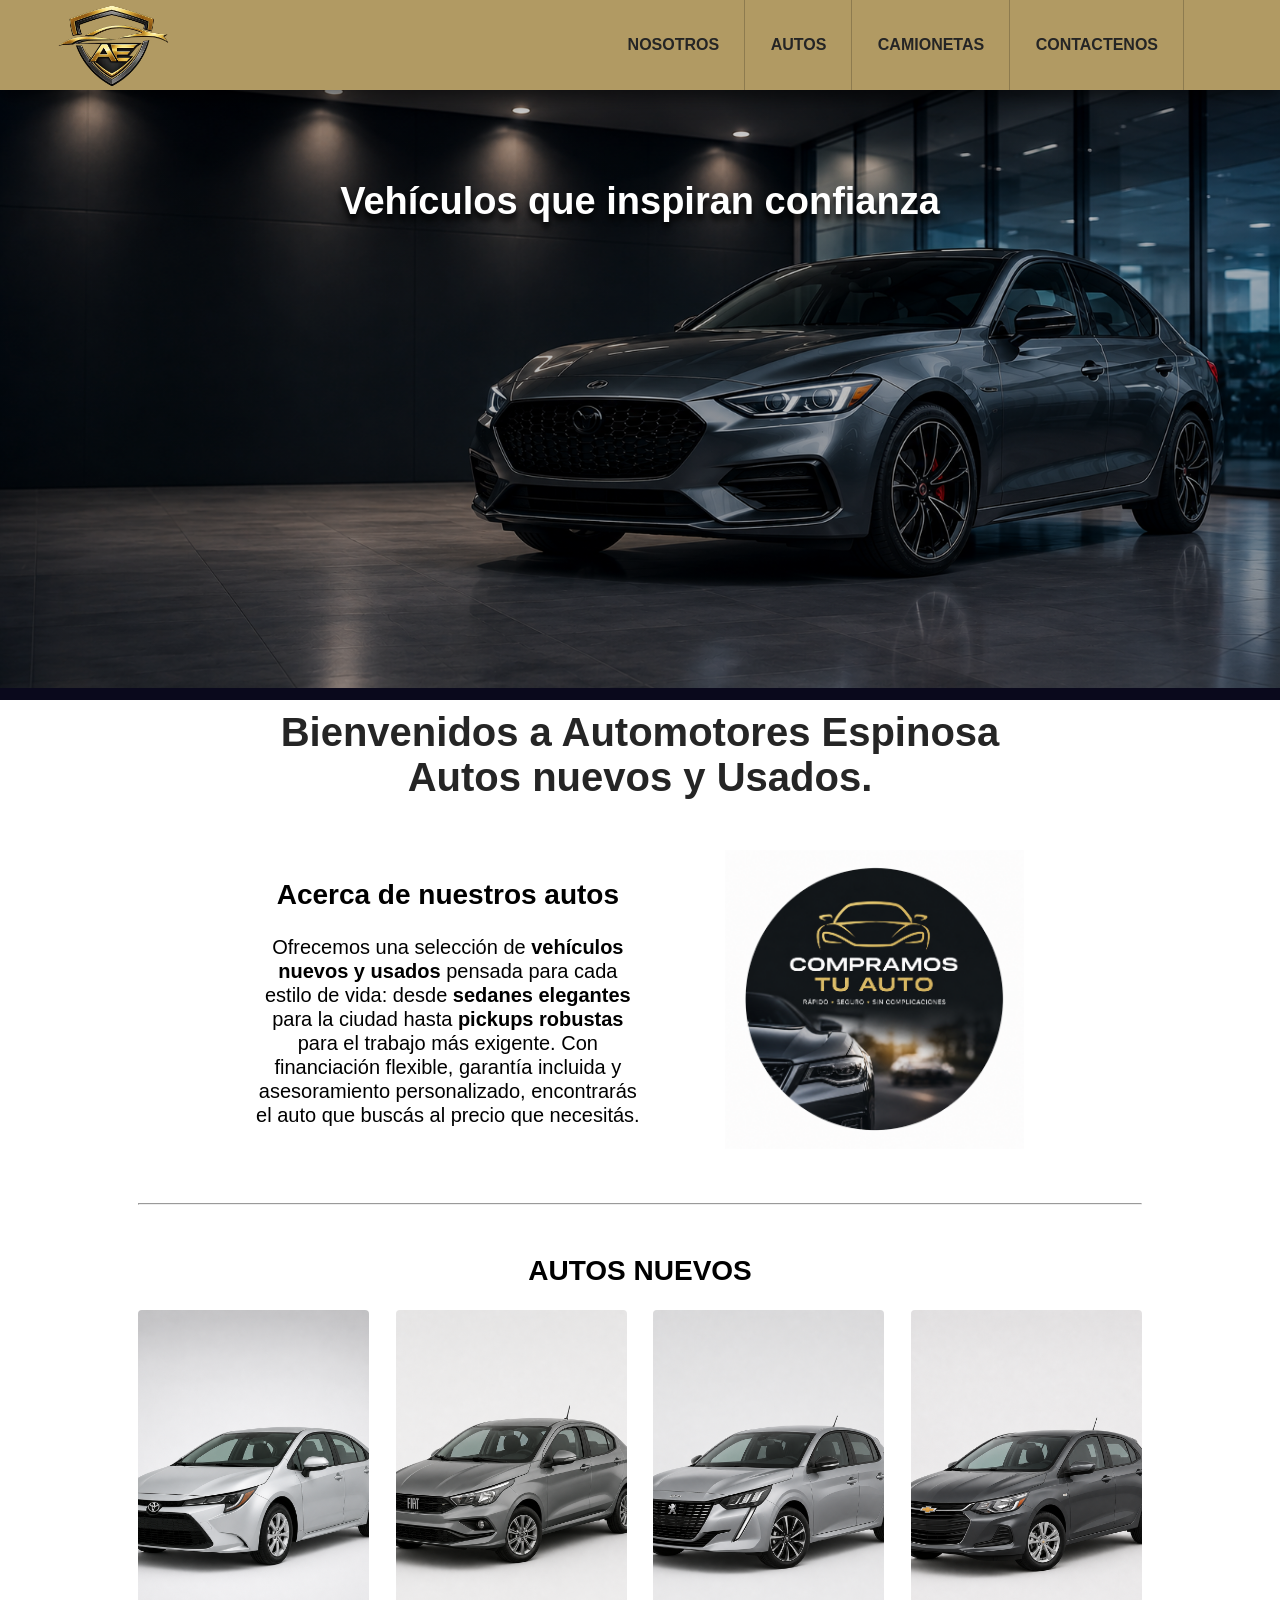
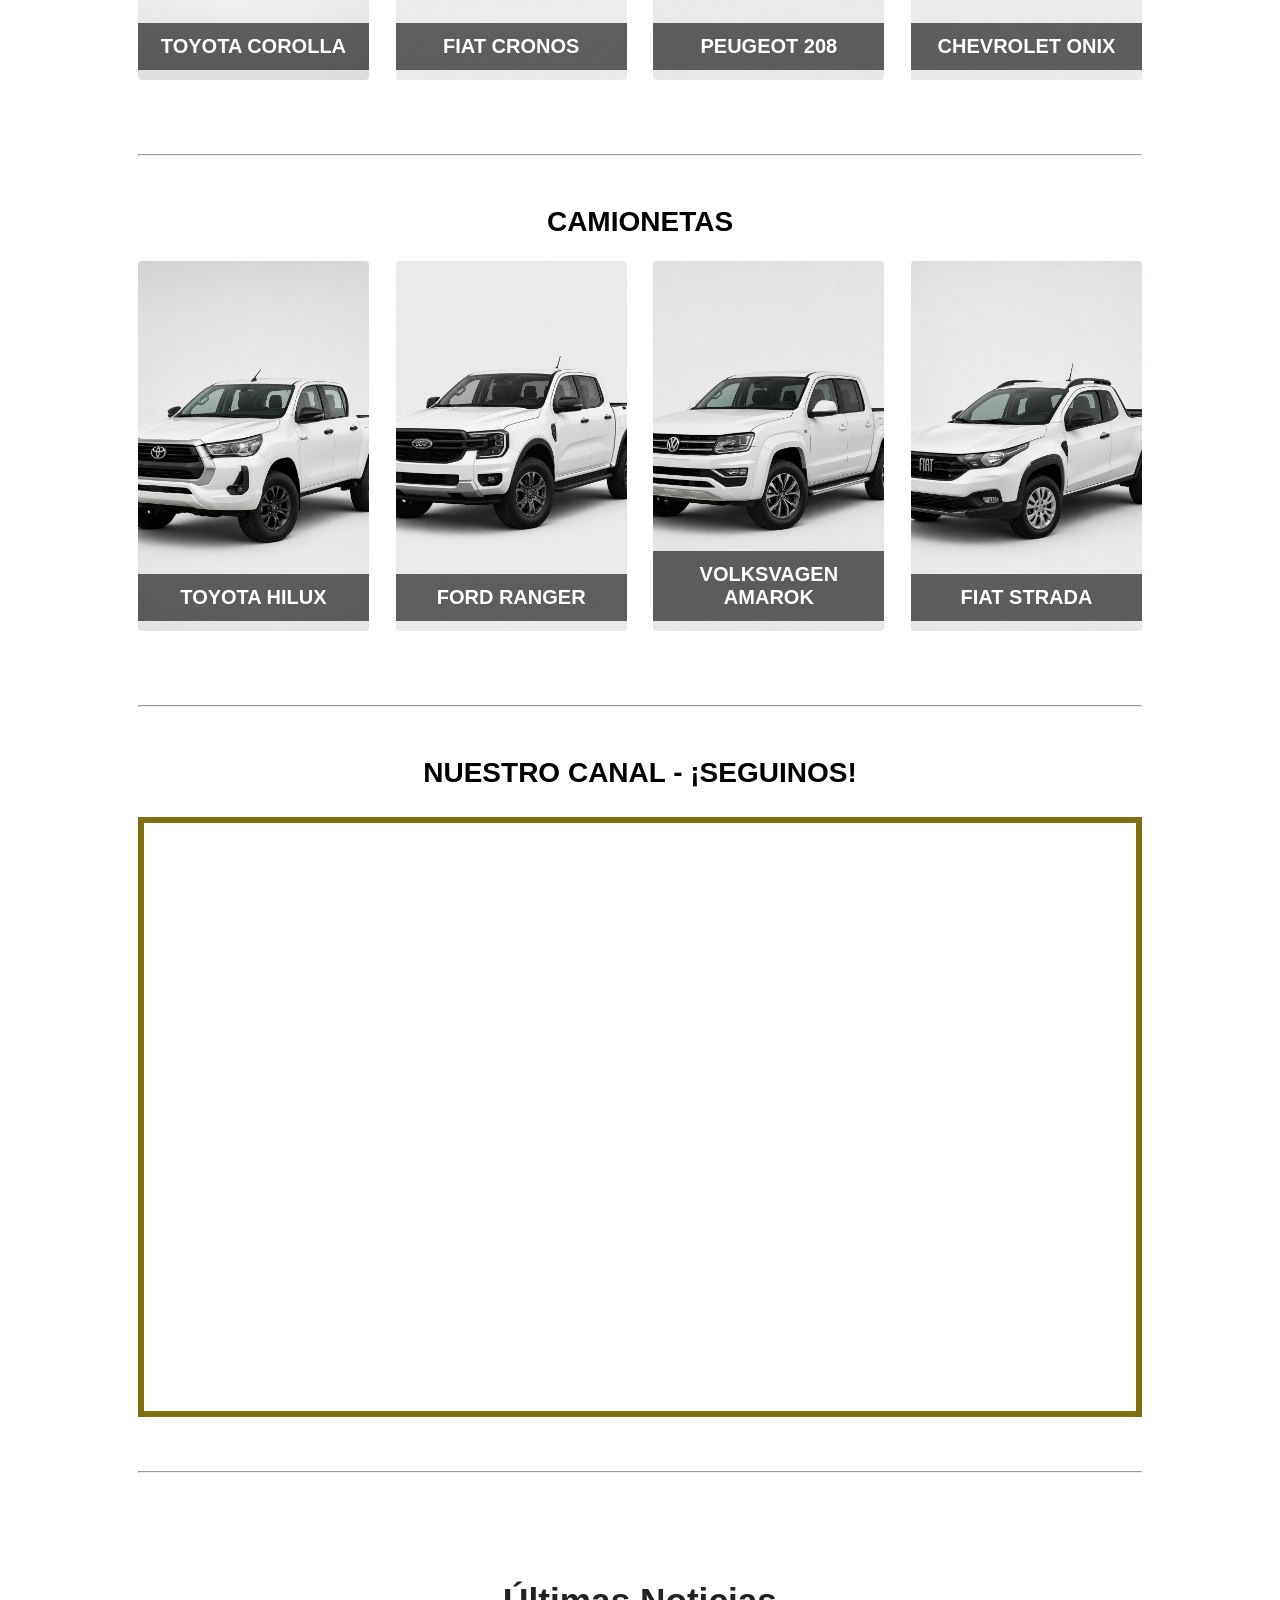
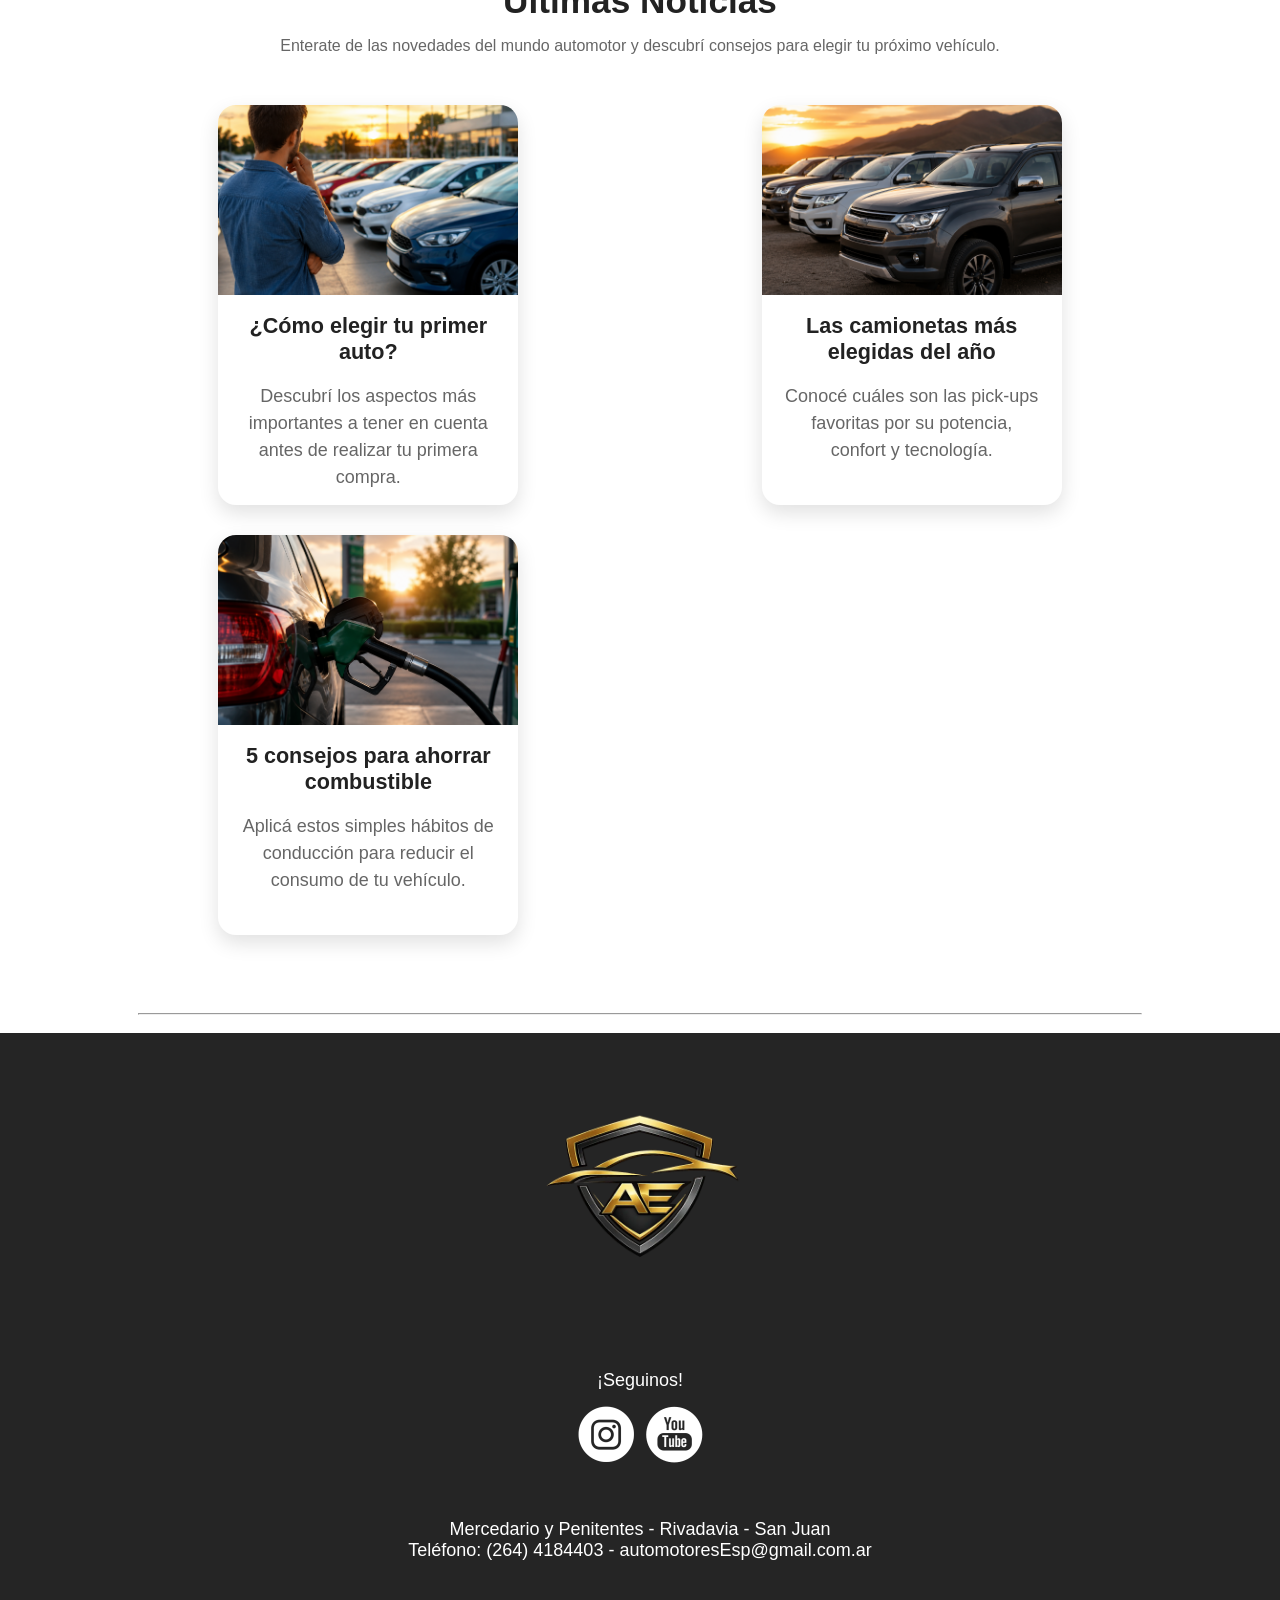
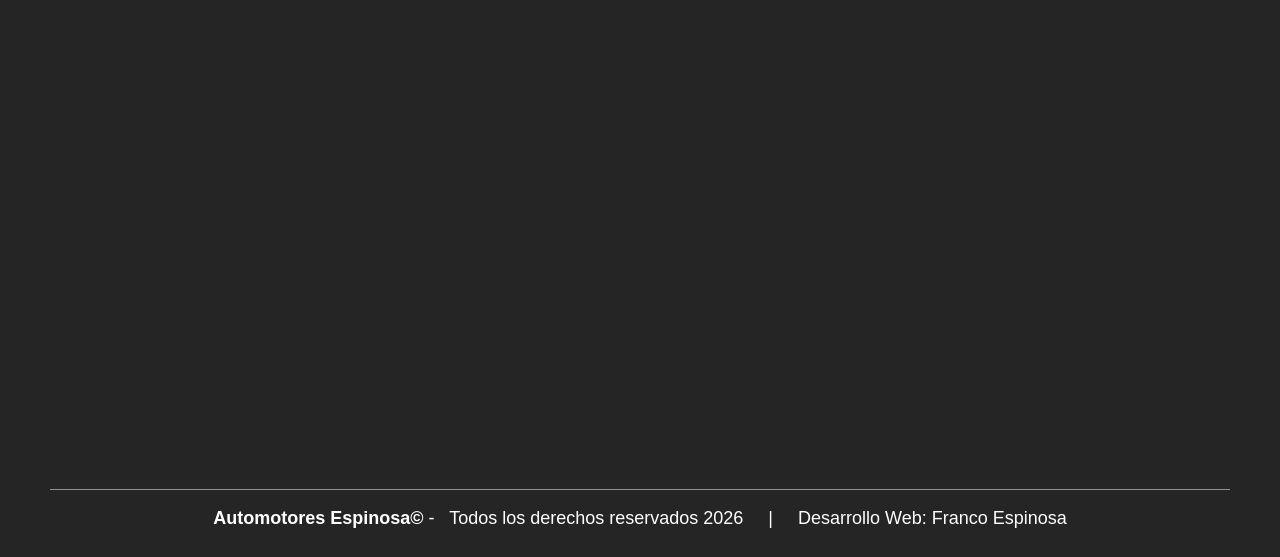
<file: index.html>
<!DOCTYPE html>
<html lang="es-AR">
<head>
  <meta charset="UTF-8">
  <meta name="viewport" content="width=device-width, initial-scale=1.0">
  <title>Automotores Espinosa | Autos 0 km y Usados en San Juan</title>
<link rel="stylesheet" href="css/estilos.css">
  <link rel="icon" type="image/png" href="imagenes/LOGO/imagenFavicon.png">
</head>
<!-- <body> -->
 <body id="inicio">

<header>
  <nav>
    <!-- <div id="logoEmpresa">
      <img src="imagenes/LOGO/logoFinal.webp" alt="Logo de la empresa de autos espinosa">
    </div>
 -->
    <div id="logoEmpresa">
    <a href="#inicio">
        <img src="imagenes/LOGO/logoFinal.webp" alt="Logo de la empresa de autos espinosa">
    </a>
</div>
    <ul>
      <a href="#marcador1">
        <li>NOSOTROS</li>
      </a>

      <a href="#marcador2">
        <li>AUTOS</li>
      </a>

      <a href="#marcador3">
        <li>CAMIONETAS</li>
      </a>

      <a href="#marcador4">
        <li>CONTACTENOS</li>
      </a>

    </ul>
  </nav>
</header>

<section id="bannerPrincipal">
  <span>Vehículos que inspiran confianza</span>
</section>


<main>
  <h1 id="marcador1">Bienvenidos a Automotores Espinosa <br>Autos nuevos y Usados.</h1>

  <section id="nosotros">
    <div id="infoHistoria">
      <h2>Acerca de nuestros autos</h2>
      <p>Ofrecemos una selección de <strong>vehículos nuevos y usados</strong> pensada para cada estilo de vida: desde <b>sedanes elegantes</b> para la ciudad hasta <b>pickups robustas</b> para el trabajo más exigente. Con financiación flexible, garantía incluida y asesoramiento personalizado, encontrarás el auto que buscás al precio que necesitás.</p>
    </div>

    <div id="fotoHistoria">
      <img src="imagenes/imagenParaElSectionRedondo.png" alt="imagen sobre autos nuevos y usados" loading="lazy">
    </div>
  </section>

  <hr>

  <aside id="destacados">
            <h2 id="marcador2">AUTOS NUEVOS</h2>
            <div id="autos">
                <div class="fotoAutos" id="a1">
                    <a href="imagenes/destacados/imagen1corolla.png">
                        <h3>TOYOTA COROLLA</h3>
                    </a>
                </div>
                <div class="fotoAutos" id="a2">
                    <a href="imagenes/destacados/imagen2cronos.png">
                        <h3>FIAT CRONOS</h3>
                    </a>
                </div>
                <div class="fotoAutos" id="a3">
                    <a href="imagenes/destacados/imagen3peugeot.png">
                        <h3>PEUGEOT 208</h3>
                    </a>
                </div>
                <div class="fotoAutos" id="a4">
                    <a href="imagenes/destacados/imagen4onix.png">
                        <h3>CHEVROLET ONIX</h3>
                    </a>
                </div>
            </div>
        </aside>

        <hr>

        <aside id="destacadosC">
            <h2 id="marcador3">CAMIONETAS</h2>
            <div id="CAMIONETAS">
                <div class="fotoCamionetas" id="c1">
                    <a href="imagenes/destacados/1camionetashilux.png">
                        <h3>TOYOTA HILUX</h3>
                    </a>
                </div>
                <div class="fotoCamionetas" id="c2">
                    <a href="imagenes/destacados/2camionetasranger (1).png">
                        <h3>FORD RANGER</h3>
                    </a>
                </div>
                <div class="fotoCamionetas" id="c3">
                    <a href="imagenes/destacados/3camionetaamarok.png">
                        <h3>VOLKSVAGEN AMAROK</h3>
                    </a>
                </div>
                <div class="fotoCamionetas" id="c4">
                    <a href="imagenes/destacados/4camionetafiat.png">
                        <h3>FIAT STRADA</h3>
                    </a>
                </div>
            </div>
        </aside>



        <hr>

        <article id="consejos">
            <h3>Nuestro Canal - ¡Seguinos!</h3>
             <iframe id="videoYoutube" width="560" height="315" src="https://www.youtube.com/embed/zXUnyS9vIYc?si=VMVKCMThjoqNXfcQ" title="YouTube video player" frameborder="0" allow="accelerometer; autoplay; clipboard-write; encrypted-media; gyroscope; picture-in-picture; web-share" referrerpolicy="strict-origin-when-cross-origin" allowfullscreen></iframe>

            
        </article>

        <hr>

        <!-- =========================
     BLOG / NOTICIAS
========================= -->
<section class="noticias">
    <div>
        <h2 class="noticiasTitulo">Últimas Noticias</h2>
        <p class="subtitulo">
            Enterate de las novedades del mundo automotor y descubrí consejos para elegir tu próximo vehículo.
        </p>

        <div class="bloquesNoticias">

            <div class="blog-card">
                <img src="imagenes/comoElegirTuAuto.png" alt="Primer Auto">
                <div class="blog-content">
                
                    <h3>¿Cómo elegir tu primer auto?</h3>
                    <p>
                        Descubrí los aspectos más importantes a tener en cuenta antes de realizar tu primera compra.
                    </p>
                    
                </div>
            </div>

            <div class="blog-card">
                <img src="imagenes/camionetasMasElegidas.png" alt="Camionetas">
                <div class="blog-content">
                    
                    <h3>Las camionetas más elegidas del año</h3>
                    <p>
                        Conocé cuáles son las pick-ups favoritas por su potencia, confort y tecnología.
                    </p>
                    
                </div>
            </div>

            <div class="blog-card">
                <img src="imagenes/comoAhorrarCombustible.png" alt="Combustible">
                <div class="blog-content">
                    
                    <h3>5 consejos para ahorrar combustible</h3>
                    <p>
                        Aplicá estos simples hábitos de conducción para reducir el consumo de tu vehículo.
                    </p>
                    
                </div>
            </div>

        </div>
    </div>
</section>

<hr>
    
</main>

<footer id="marcador4">
        <div id="logoFooter">
            <img src="imagenes/LOGO/logoFinal.webp" alt="Logotipo de Automotores Espinosa" loading="lazy">
        </div>

        <section id="redesSociales">
            <span>¡Seguinos!</span>

            <div id="redes">
                <a href="https://www.instagram.com" target="_blank">
                    <img src="imagenes/LOGO/insta.webp" alt="Logo de Instagram">
                </a>

                <a href="https://www.youtube.com" target="_blank">
                    <img src="imagenes/LOGO/youtube.webp" alt="Logo de YouTube">
                </a>
            </div>
        </section>

        <section id="ubicacion">
            <address>
                Mercedario y Penitentes - Rivadavia - San Juan <br>Teléfono: (264) 4184403 - automotoresEsp@gmail.com.ar
            </address>

            <iframe id="mapa" src="https://www.google.com/maps/embed?pb=!1m14!1m12!1m3!1d13604.69070626553!2d-68.58933300000002!3d-31.519416999999997!2m3!1f0!2f0!3f0!3m2!1i1024!2i768!4f13.1!5e0!3m2!1ses-419!2sar!4v1782183693423!5m2!1ses-419!2sar" width="600" height="450" style="border:0;" allowfullscreen="" loading="lazy" referrerpolicy="no-referrer-when-downgrade"></iframe>


        </section>

        <div id="infoGeneral">
            <p><strong>Automotores Espinosa&copy;</strong> - &nbsp;&nbsp;Todos los derechos reservados 2026 &nbsp; &nbsp; | &nbsp; &nbsp; Desarrollo Web: <a href="https://www.instagram.com/argoa.digital" target="_blank">Franco Espinosa</a></p>
        </div>
    </footer>

  
</body>



</html>
</file>
<file: css/estilos.css>
*{box-sizing: border-box;}

html{scroll-behavior: smooth;}

body{
    margin: 0 auto;
    max-width: 1920px;
    font-family: "Arial", tahoma, sans sans-serif;
    background-color: #fff;
    
}

header, header nav, section, footer {width: 100%}

/* Fuentes  */

h1{
    margin-top: 0;
    font-size: 40px;
    color:  #252525;
    text-align: center;
    font-weight: 600;
}

h2, h3, h4, h5{font-size: 28px;}
span, p{font-size: 18px;}

header{
    max-width: 1920px;
    height: 90px;
    position: fixed;/* para que flote */
    top: 0;
    left: 0;
    background-color: #b19a63;
    box-shadow: 0 8px 15px rgba(0, 0, 0, 0.50);
    z-index: 100;

}

/* Marcadores */
/* croll-margin-top: es para que cuando toquemos en nosotros quede justo en el titulo de maera pareja */
#marcador1, 
#marcador2,
#marcador3,
#marcador4{
    scroll-margin-top: 110px;
}

#inicio{scroll-margin-top: 110px;}


header nav{
    height: inherit;
    position: relative;

}


#logoEmpresa{
    width: 200px;
    position: absolute;
    top: -13px;
    left: 12px;
}

#logoEmpresa img{ width: 100%; height: 90%;} 

#logoEmpresa{

    transition:.3s;

}
/* estos son para que el logo tenga animacion de crecer un poco */
#logoEmpresa:hover{

    transform:scale(1.05);

}

nav ul{
    height: 90px;
    margin: 0;
    padding: 0;
    position: absolute;
    right: 100px;
    list-style: none;
}
nav ul a{ text-decoration: none;}

nav ul li {
    color: #252525;
    font-weight: 600;
    height: 90px;
    display: inline-block;
    margin-right: -4px;
    padding: 0 25px;
    line-height: 90px;
    border-right: 1px solid rgba(0, 0, 0, 0.2);
    
}

nav ul li:hover {
    background-color: rgba(255, 255, 255, .3);
}



#bannerPrincipal{
    height: 610px;
    margin-top: 90px;
    background-color: #ccc;
    background-image: url(../imagenes/bannerPrincipal.png);
    background-repeat: no-repeat;
    /* background-position: right bottom -200px; */
    background-position: center;
    background-size: cover;
    /* background-size: 100%; */
    border-bottom: 12px solid rgb(10, 9, 28);

    display: flex;
    justify-content: center;
    padding-top: 90px;
}

#bannerPrincipal span {
    font-size: 38px;
    font-weight: 700;
    color: #fff;
    text-shadow: 0 6px 6px #000;
}

/* ---------------------------------- */
#bannerPrincipal{

    background:
    linear-gradient(rgba(0,0,0,.20),
    rgba(0,0,0,.3)),
    url(../imagenes/bannerPrincipal.png);

    background-size:cover;
    background-position:center;
}
/* -------------------------------------------------- */

main{
    padding: 10px;
    width: 80%;
    margin: 0 auto;
}

#nosotros{
    width: 100%;
    margin: 50px 0;
    padding: 0 75px;
   display: flex;
   /* background-color: aqua; */
   /* justify-content: center; *//* para mover en el eje horizontal, center deja ambos en el medio */
   /* justify-content: space-around; *//* deja un espacio a ambos lados y el medio de las dos cosas */
   /* justify-content: space-evenly */;/* deja un espacio igual entre todos los cosos, uno al lado del otro */
   justify-content: space-around;/* solo un espacio en el medio entre las dos cosas */
   align-items: center;/* para mover en el eje vertical */
   /* flex-direction: column-reverse; *//* para invertir las dos cosas */

}

#infoHistoria {
    width: 45%;
}
#infoHistoria h2 { text-align: center;}

#infoHistoria p { 
    line-height: 24px;
    font-size: 20px;
    text-align: center;
}

#fotoHistoria {
    width: 35%;
}
#fotoHistoria img {
    width: 120%;
}

/* Destacados de la Semana */
#destacados {
    margin: 50px 0;
}
#destacados h2 {
    text-align: center;
    font-weight: 600;
    text-transform: uppercase;/* esto es para que todo el texto este en MAYUSCULAS */
}
#autos {
    width: 100%;
    display: flex;
    justify-content: space-between;
}

.fotoAutos {/* el . es para llamar al class */
    width: 23%;
    height: 370px;
    background-color: #ccc;
    background-repeat: no-repeat;
    background-position: center;
    background-size: cover;
    border-radius: 4px;/* pone la esquinas de la caja redondeadas */
    margin-bottom: 24px;
    position: relative;/* para bajar el texto de la caja */
    transition: 0.5s;/* efecto que al apoyar el mouse crece */
}

#a1 {
    background-image: url(../imagenes/destacados/imagen1corolla.png);
}
#a2 {
    background-image: url(../imagenes/destacados/imagen2cronos.png);
}
#a3 {
    background-image: url(../imagenes/destacados/imagen3peugeot.png);
}
#a4 {
    background-image: url(../imagenes/destacados/imagen4onix.png);
}

.fotoAutos h3 {
    width: 100%;
    font-size: 20px;
    text-align: center;
    margin: 0;
    padding: 12px 0;
    color: #fff;
    position: absolute;
    bottom: 10px;
    background-color: rgba(0, 0, 0, 0.60);
}
.fotoAutos:hover {
    transform: scale(1.05);/* crecimiento de la imagen cuando pasamos el raton */
}

#destacadosA h2 {
    text-align: center;
    font-weight: 600;
    text-transform: uppercase;/* esto es para que todo el texto este en MAYUSCULAS */
}

/* -------------------------------------- */

#destacadosC {
    margin: 50px 0;
}
#destacadosC h2 {
    text-align: center;
    font-weight: 600;
    text-transform: uppercase;/* esto es para que todo el texto este en MAYUSCULAS */
}
#CAMIONETAS {
    width: 100%;
    display: flex;
    justify-content: space-between;
}

.fotoCamionetas {/* el . es para llamar al class */
    width: 23%;
    height: 370px;
    background-color: #ccc;
    background-repeat: no-repeat;
    background-position: center;
    background-size: cover;
    border-radius: 4px;/* pone la esquinas de la caja redondeadas */
    margin-bottom: 24px;
    position: relative;/* para bajar el texto de la caja */
    transition: 0.5s;/* efecto que al apoyar el mouse crece */
}


#c1 {
    background-image: url(../imagenes/destacados/1camionetashilux.png);
}
#c2 {
    background-image: url(../imagenes/destacados/2camionetasranger\ \(1\).png);
}
#c3 {
    background-image: url(../imagenes/destacados/3camionetaamarok.png);
}
#c4 {
    background-image: url(../imagenes/destacados/4camionetafiat.png);
}

.fotoCamionetas h3 {
    width: 100%;
    font-size: 20px;
    text-align: center;
    margin: 0;
    padding: 12px 0;
    color: #fff;
    position: absolute;
    bottom: 10px;
    background-color: rgba(0, 0, 0, 0.60);
}

.fotoCamionetas:hover {
    transform: scale(1.05);/* crecimiento de la imagen cuando pasamos el raton */
}

#destacadosC h2 {
    text-align: center;
    font-weight: 600;
    text-transform: uppercase;}

/* ---------------------------------------- */

#consejos {
    margin: 50px 0;
}

#consejos h3 {
    text-align: center;
    font-weight: 600;
    text-transform: uppercase;
}

#videoYoutube {
    width: 100%;
    height: 600px;
    border: 6px solid #7e7011;}
    

/* Categorias */
/* #categorias{margin: 50px 0;}

#cardCategorias{
    display: flex;
    justify-content: space-between;
}

#cardCategorias .card{
    width: 23%;
    padding: 10px 10px 20px;
    background-color: #fff;
    box-shadow: 0 0 30px rgba(0, 0, 0, 0.2);
}

.card img{width: 100%; margin-bottom: 10px;}

.card h3{font-size: 22px;}

.card a{
    color:#2c5636;
    text-decoration: none;
    font-weight: 500;
}

.card a:hover{color: #4f9623; text-decoration: underline;}
 */

 /* ==========================
   SECCIÓN BLOG / NOTICIAS
========================== */

.noticias {
    
    padding: 70px 8%;
    background: #ffffff;
}

.noticiasTitulo {
    text-align: center;
    font-size: 2.2rem;
    color: #222;
    margin-bottom: 10px;
}

.subtitulo {
    text-align: center;
    color: #666;
    margin-bottom: 50px;
    font-size: 1rem;
}

.bloquesNoticias {
    display: flex;
    gap: 30px;
    justify-content: space-between;
    flex-wrap: wrap;
}

.blog-card {
    background: #fff;
    width: 300px;
    height: 400px;
    border-radius: 18px;
    overflow: hidden;
    box-shadow: 0 8px 20px rgba(0,0,0,0.12);
    transition: .3s ease;
}

.blog-card:hover {
    transform: translateY(-8px);
    box-shadow: 0 15px 35px rgba(0,0,0,0.18);
}

.blog-card img {
    width: 100%;
    height: 190px;
    object-fit: cover;
}

.blog-content {
    padding: 22px;
    padding-top: 2px;
}

.blog-content h3 {
    margin: 12px 0;
    color: #222;
    font-size: 1.35rem;
    text-align: center;
}

.blog-content p {
    color: #666;
    line-height: 1.5;
    margin-bottom: 20px;
    text-align: center;
}



/* ==========================
   RESPONSIVE
==========================  es para que se vean bien en los celulares*/

/* @media (max-width: 1100px) {
    .blog-card {
        width: 320px;
    }
}

@media (max-width: 768px) {

    .blog-grid {
        flex-direction: column;
        align-items: center;
    }

    .blog-card {
        width: 95%;
        max-width: 450px;
    }

} */

/* ----------FOOTER----------------------------------- */

footer {
    background-color: #252525;
    padding: 50px 50px 10px;
}

#logoFooter{
    margin: 0 auto 50px auto;
    width: 350px;
    border-radius: 8px;
}

#logoFooter img{width: 100%; border-radius: 8px;}

/* Redes Sociales */
#redesSociales{
    width: 133px;
    margin: 10px auto;
}

#redesSociales span{
    width: inherit;
    color: #fff;
    font-size: 18px;
    text-align: center;
    display: block;
    margin-bottom: 10px;}

#redes a{text-decoration: none;}
#redes img{width: 64px;}

/* Mapa de Ubicación */
#ubicacion{
    width: 750px;
    margin: 50px auto;
}

#ubicacion address{
    color: white;
    font-style: normal;
    font-size: 18px;
    text-align: center;
}

#mapa{
    width: 100%;
    height: 450px;
    margin-top: 24px;
    border: 6px solid #7e7011;
}

#infoGeneral{
    width: 100%;
    border-top: 1px solid rgba(255, 255, 255, 0.5);
}

#infoGeneral p{color: #fff; text-align: center;}

#infoGeneral p a{color: white; text-decoration: none;}

#infoGeneral p a:hover{
    color: #7e7011 ;
    text-decoration: underline;
    margin: 0;
}

img{max-width:100%;height:auto;}
@media (max-width:1024px){
main{width:95%;}
#nosotros{padding:0 20px;}
#autos,#CAMIONETAS{flex-wrap:wrap;gap:20px;justify-content:center;}
.fotoAutos,.fotoCamionetas{width:45%;}
.blog-card{width:45%;}
}
@media (max-width:768px){
header{height:auto;position:relative;}
header nav{display:flex;flex-direction:column;align-items:center;}
#logoEmpresa{position:static;width:180px;margin:10px 0;}
nav ul{position:static;display:flex;flex-direction:column;width:100%;height:auto;}
nav ul li{display:block;width:100%;height:60px;line-height:60px;text-align:center;border-right:none;border-top:1px solid rgba(0,0,0,.2);}
#bannerPrincipal{margin-top:0;height:350px;padding-top:40px;}
#bannerPrincipal span{font-size:28px;text-align:center;padding:20px;}
#nosotros{flex-direction:column;padding:20px;}
#infoHistoria,#fotoHistoria{width:100%;}
#fotoHistoria img{width:100%;}
#autos,#CAMIONETAS{flex-direction:column;align-items:center;}
.fotoAutos,.fotoCamionetas,.blog-card{width:90%;}
#videoYoutube{height:250px;}
#logoFooter{width:220px;}
#ubicacion{width:100%;}
#mapa{height:280px;}
h1{font-size:30px;}h2{font-size:24px;}h3{font-size:20px;}p,span{font-size:16px;}
}
</file>
